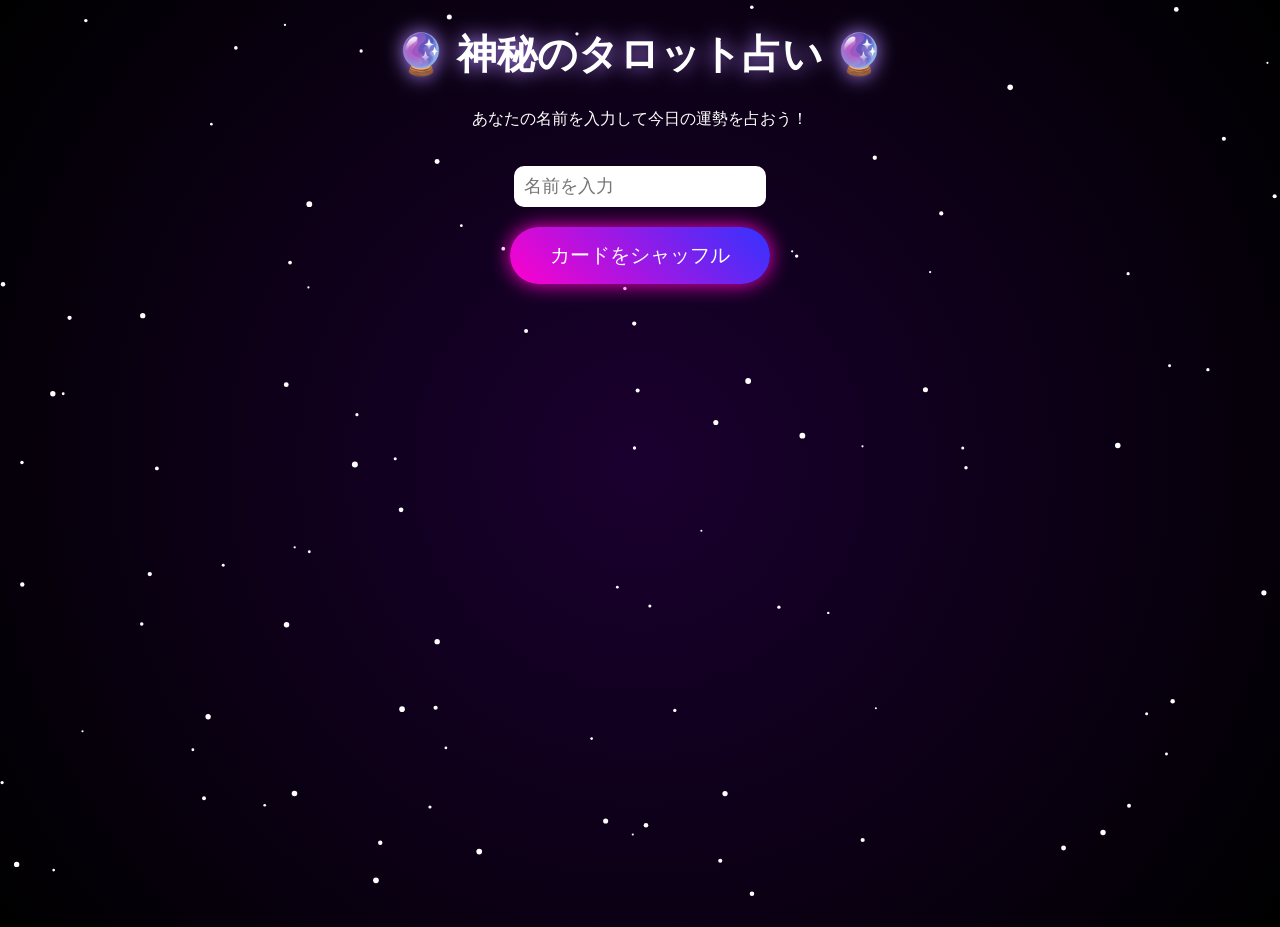
<file: index.html>
<!DOCTYPE html>
<html lang="ja">
<head>
<meta charset="UTF-8">
<title>神秘のタロット占い🔮</title>
<style>
body { margin:0; min-height:100vh; background:radial-gradient(circle at center,#1a002f,#000); color:white; font-family:'Segoe UI',sans-serif; text-align:center; overflow-y:auto; position:relative;}
#stars{position:fixed;top:0;left:0;width:100%;height:100%;z-index:0;pointer-events:none;}
h1{font-size:40px;text-shadow:0 0 20px #b388ff;position:relative;z-index:1;}
input[type="text"]{padding:10px;font-size:18px;border-radius:10px;border:none;margin-top:20px;position:relative; z-index:2;}
button{padding:15px 40px;font-size:20px;border:none;border-radius:30px;background:linear-gradient(45deg,#ff00cc,#3333ff);color:white;cursor:pointer;box-shadow:0 0 20px #ff00cc;transition:0.3s;margin-top:20px;position:relative;z-index:2;}
button:hover{transform:scale(1.1);}
#result{margin:40px auto 20px auto;font-size:24px;position:relative;z-index:2;max-width:90%;}
#cards-container{margin-top:30px;display:flex;justify-content:center;flex-wrap:wrap;gap:20px;}
.card{width:100px;height:150px;background:#333;border-radius:10px;cursor:pointer;perspective:600px;transition:transform 0.6s, opacity 0.6s; position:relative; opacity:0; transform: translateX(-50px);}
.card-inner{width:100%;height:100%;transition: transform 0.6s;transform-style: preserve-3d;position:relative;}
.card.flipped .card-inner{transform: rotateY(180deg);}
.card-front,.card-back{position:absolute;width:100%;height:100%;backface-visibility:hidden;border-radius:10px;display:flex;align-items:center;justify-content:center;text-align:center;}
.card-front{background:#444;font-size:30px;}
.card-back{transform:rotateY(180deg);background:#222;color:white;padding:10px;flex-direction:column;}
.popup{position:fixed;top:50%;left:50%;transform:translate(-50%,-50%);background:rgba(0,0,0,0.9);padding:20px;border-radius:15px;box-shadow:0 0 30px #ff00cc;display:none;z-index:10;max-width:80%;text-align:center;}
.popup.show{display:block;}
.popup button{margin-top:10px;padding:10px 20px;border-radius:10px;cursor:pointer;}
.spark{position:absolute;width:4px;height:4px;background:yellow;border-radius:50%;pointer-events:none;animation:sparkAnim 0.5s linear forwards;}
@keyframes sparkAnim{
  0%{opacity:1; transform:translate(0,0) scale(1);}
  100%{opacity:0; transform:translate(var(--dx), var(--dy)) scale(0.5);}
}
</style>
</head>
<body>

<canvas id="stars"></canvas>

<h1>🔮 神秘のタロット占い 🔮</h1>
<p>あなたの名前を入力して今日の運勢を占おう！</p>

<input type="text" id="nameInput" placeholder="名前を入力"><br>
<button id="btnFortune">カードをシャッフル</button>

<div id="result"></div>
<div id="cards-container"></div>

<div class="popup" id="popup">
  <div id="popup-text"></div>
  <button onclick="document.getElementById('popup').classList.remove('show')">閉じる</button>
</div>

<script>
// 星アニメーション
const canvas=document.getElementById('stars');
const ctx=canvas.getContext('2d');
let w=canvas.width=window.innerWidth,h=canvas.height=window.innerHeight;
const stars=[];
for(let i=0;i<100;i++){stars.push({x:Math.random()*w,y:Math.random()*h,r:Math.random()*2+1,dx:(Math.random()-0.5)*0.5,dy:(Math.random()-0.5)*0.5});}
function animateStars(){ctx.clearRect(0,0,w,h);for(const s of stars){ctx.beginPath();ctx.arc(s.x,s.y,s.r,0,Math.PI*2);ctx.fillStyle='white';ctx.fill();s.x+=s.dx;s.y+=s.dy;if(s.x<0)s.x=w;if(s.x>w)s.x=0;if(s.y<0)s.y=h;if(s.y>h)s.y=0;}requestAnimationFrame(animateStars);}
animateStars();
window.addEventListener('resize',()=>{w=canvas.width=window.innerWidth;h=canvas.height=window.innerHeight;});

// タロットカード
const results=[
  {title:"💖 恋愛運MAX！素敵な出会いあり", img:"./images/tarot01.jpg", detail:"今日は積極的に行動すると吉。気になる人に声をかけてみよう！"},
  {title:"💔 注意：今日は恋愛は慎重に", img:"./images/tarot02.jpg", detail:"焦らず、冷静に相手の気持ちを観察しよう。"},
  {title:"💞 チャンス到来！勇気を出して", img:"./images/tarot03.jpg", detail:"新しい出会いやチャンスがありそう。勇気を持って！"},
  {title:"💰 金運アップ！臨時収入の予感", img:"./images/tarot04.jpg", detail:"小さな投資や買い物で思わぬ収穫があるかも。"},
  {title:"💸 注意：出費に気をつけて", img:"./images/tarot05.jpg", detail:"衝動買いを避けて計画的に。"},
  {title:"🪙 チャンス到来！投資運あり", img:"./images/tarot06.jpg", detail:"知識を活かして投資や副業に挑戦してみよう。"},
  {title:"⚡ 仕事運好調！効率UP", img:"./images/tarot07.jpg", detail:"今日は効率が上がる日。集中して作業を進めよう。"},
  {title:"🛑 注意：焦らず進めよう", img:"./images/tarot08.jpg", detail:"無理なスケジュールは避け、計画的に行動。"},
  {title:"🔥 チャレンジすると運気上昇！", img:"./images/tarot09.jpg", detail:"新しいことに挑戦すると運気アップ！"}
];

const btn=document.getElementById("btnFortune");
const resultDiv=document.getElementById("result");
const cardsContainer=document.getElementById("cards-container");
const nameInput=document.getElementById("nameInput");
const popup=document.getElementById("popup");
const popupText=document.getElementById("popup-text");

function shuffleArray(array){return array.sort(()=>Math.random()-0.5);}
function createSparks(card){
  for(let i=0;i<10;i++){
    const spark=document.createElement("div");
    spark.className="spark";
    const dx=(Math.random()-0.5)*100 + "px";
    const dy=(Math.random()-0.5)*100 + "px";
    spark.style.setProperty('--dx', dx);
    spark.style.setProperty('--dy', dy);
    spark.style.left="50%";
    spark.style.top="50%";
    card.appendChild(spark);
    setTimeout(()=>spark.remove(),500);
  }
}

btn.addEventListener("click",()=>{
  const name=nameInput.value.trim()||"あなた";
  resultDiv.innerHTML=`${name}さん、カードを選んでください！`;
  cardsContainer.innerHTML="";
  const shuffled=shuffleArray(results).slice(0,3);
  const cards=[];

  shuffled.forEach((cardData,index)=>{
    const card=document.createElement("div");
    card.className="card";
    card.innerHTML=`<div class="card-inner">
      <div class="card-front">❓</div>
      <div class="card-back">
        <img src="${cardData.img}" style="width:80px;border-radius:8px"><br>${cardData.title}
      </div></div>`;
    cardsContainer.appendChild(card);
    cards.push({element:card,data:cardData,flipped:false});
    // 横スライド演出
    setTimeout(()=>{ card.style.opacity=1; card.style.transform='translateX(0)'; }, index*300);
  });

  // 自動めくり＋クリックで即めくり
  let i=0;
  function flipNext(){
    if(i>=cards.length) return;
    const c=cards[i];
    if(!c.flipped){
      c.element.classList.add("flipped"); c.flipped=true;
      createSparks(c.element);
      popupText.innerHTML=`<strong>${c.data.title}</strong><br>${c.data.detail}`;
      popup.classList.add("show");
    }
    i++;
    setTimeout(flipNext,800);
  }
  flipNext();

  cards.forEach(c=>{
    c.element.addEventListener("click",()=>{
      if(!c.flipped){ c.element.classList.add("flipped"); c.flipped=true;
        createSparks(c.element);
        popupText.innerHTML=`<strong>${c.data.title}</strong><br>${c.data.detail}`;
        popup.classList.add("show");
      }
    });
  });
});
</script>
</body>
</html>
</file>
